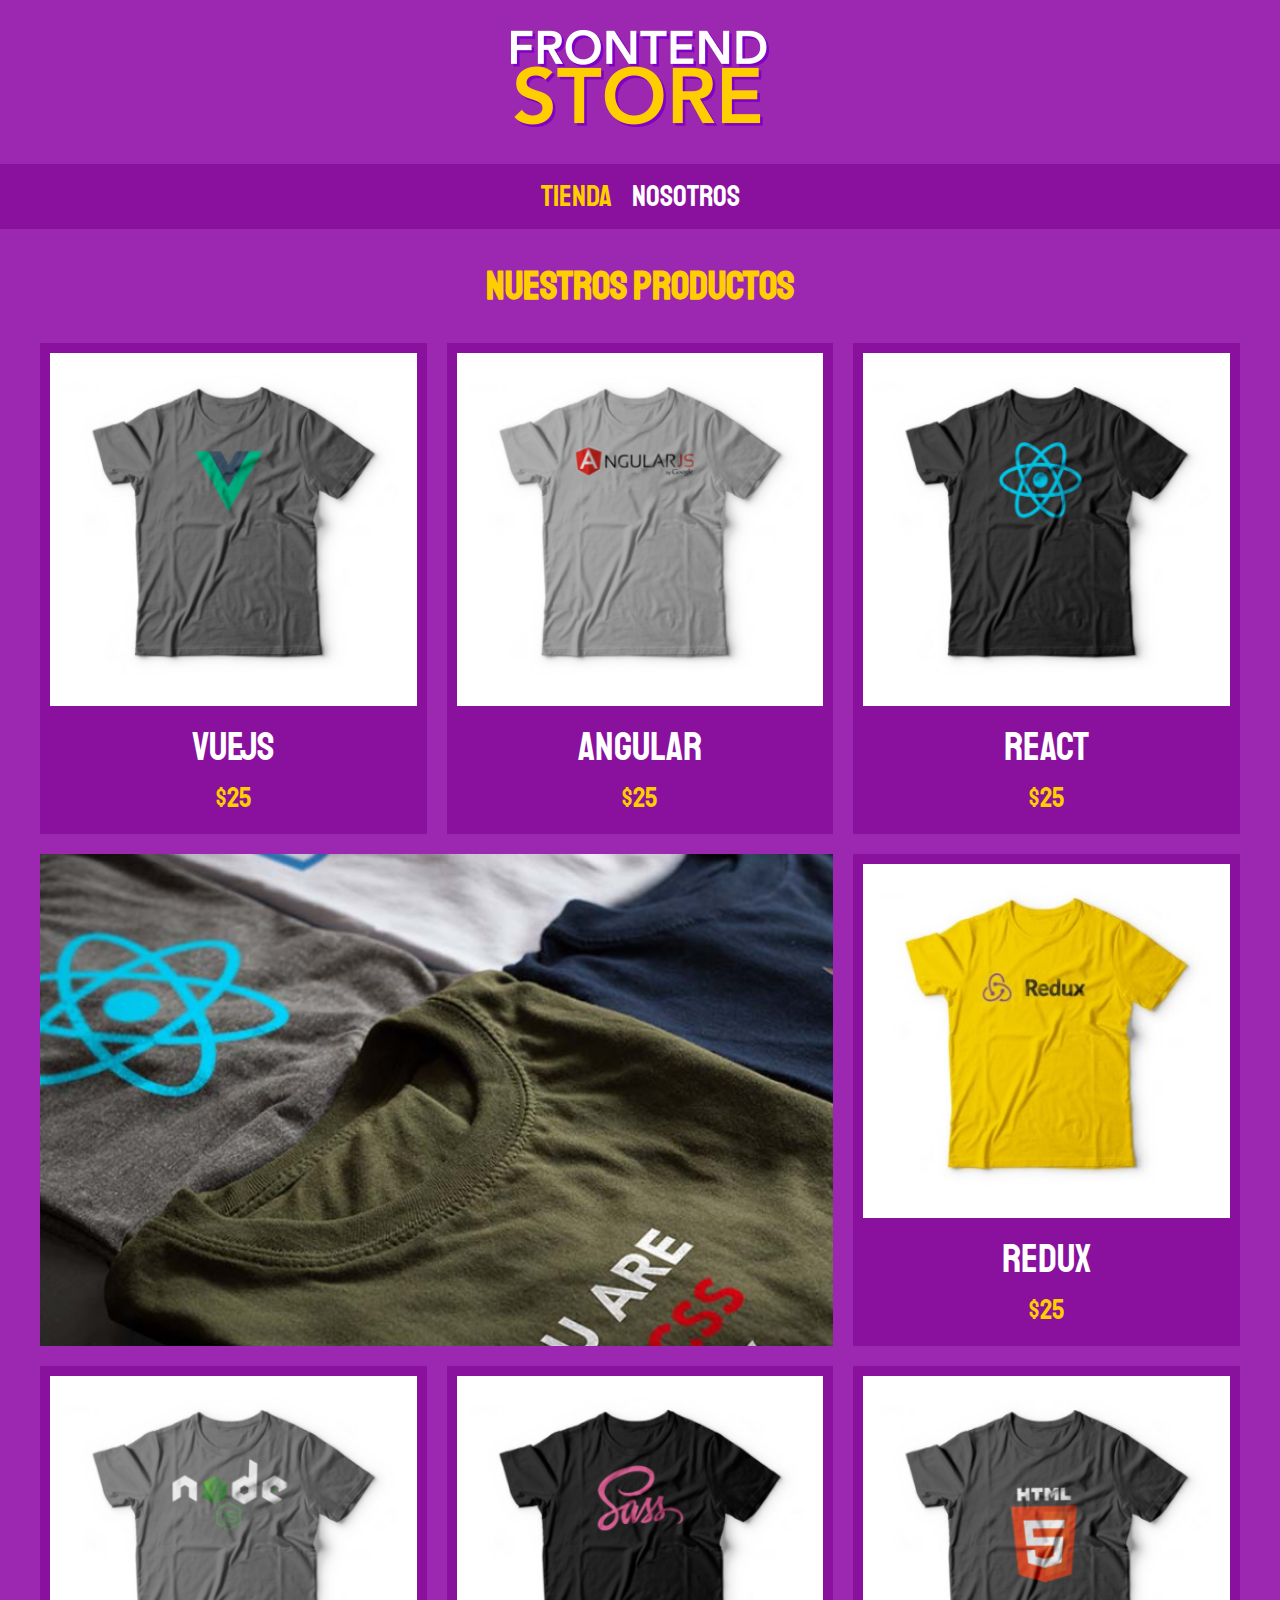
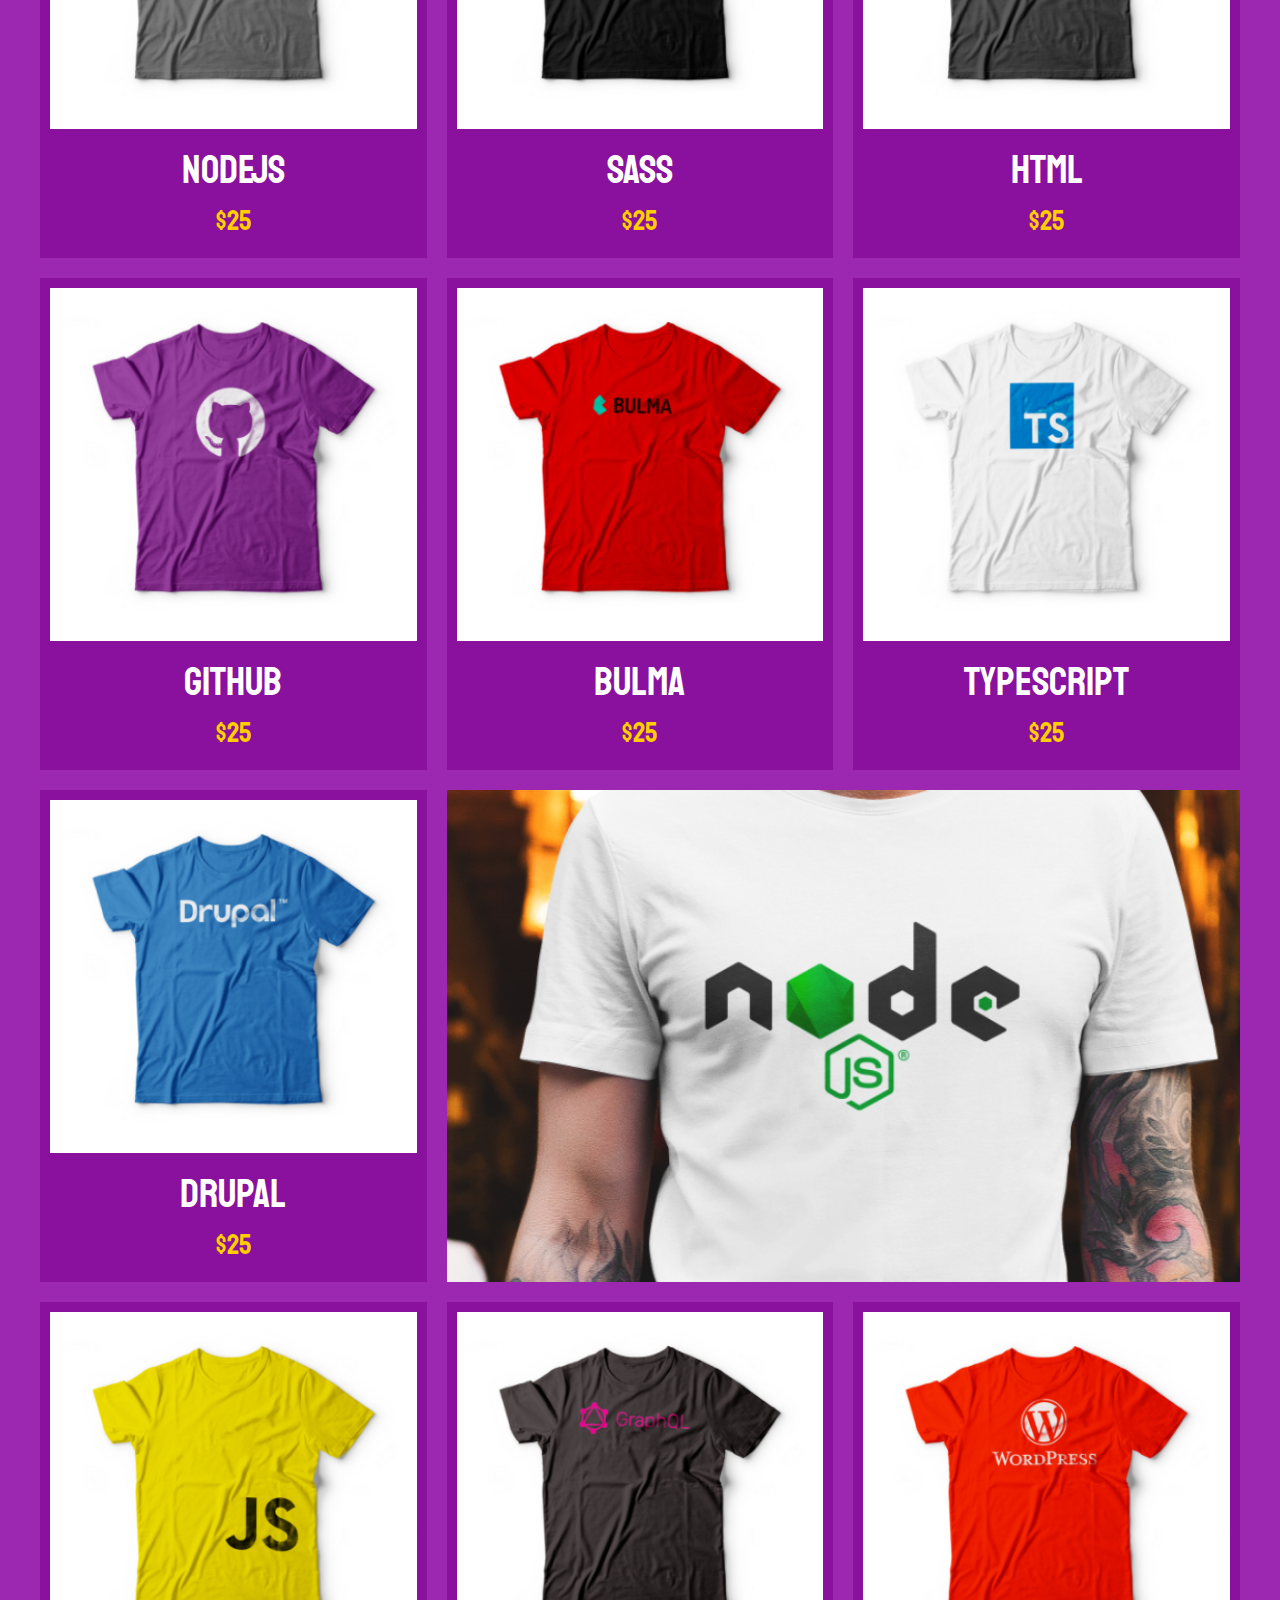
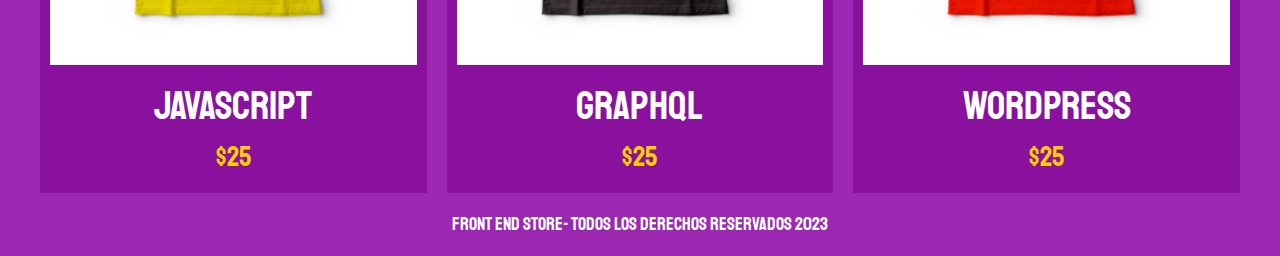
<file: index.html>
<!DOCTYPE html>
<html lang="en">
<head>
    <meta charset="UTF-8">
    <meta name="viewport" content="width=device-width, initial-scale=1.0">
    <link rel="stylesheet" href="/css/normalize.css">
    <link rel="preconnect" href="https://fonts.googleapis.com">
    <link rel="preconnect" href="https://fonts.gstatic.com" crossorigin>
    <link href="https://fonts.googleapis.com/css2?family=Figtree:wght@800&family=Krub:wght@400;700&family=Poppins:wght@800&family=Staatliches&display=swap" rel="stylesheet">
    <link rel="stylesheet" href="/css/style.css">
    <title>Front-end Store</title>
   
</head>
<body>
        <!--BLOQUES-->
        <header class="header">
            <!--ELEMENTOS DEL BLOQUE-->
            <a href="index.html">
                <img  class="header__logo" src="img/img/logo.png" alt="Logotipo"> <!--Esto es para cuando se le de click al logo, te mande a la pagina principal-->
            </a>
        </header>
        <nav class="navegacion">
            <a class="navegacion__enlace navegacion__enlace--activo" href="index.html">Tienda</a>
            <a class="navegacion__enlace" href="nosotros.html">Nosotros</a> 
        </nav>
        <main class="contenedor">
            <h1>Nuestros productos</h1>
            <div class="grid">
                <div class="producto">
                    <a href="productos.html">
                        <img class="producto__imagen" src="img/img/1.jpg" alt="imagen_camisa">
                        <div class="producto__informacion">
                            <p class="producto__nombre">VueJS</p>
                            <p class="producto__precio">$25</p>
                        </div>
                    </a>
                </div><!--fin de la clase .producto-->
                
                <div class="producto">
                    <a href="productos.html">
                        <img class="producto__imagen" src="img/img/2.jpg" alt="imagen_camisa">
                        <div class="producto__informacion">
                            <p class="producto__nombre">Angular</p>
                            <p class="producto__precio">$25</p>
                        </div>
                    </a>
                </div>
            
                <div class="producto">
                    <a href="productos.html">
                        <img class="producto__imagen" src="img/img/3.jpg" alt="imagen_camisa">
                        <div class="producto__informacion">
                            <p class="producto__nombre">React</p>
                            <p class="producto__precio">$25</p>
                        </div>
                    </a>
                </div>

                <div class="producto">
                    <a href="productos.html">
                        <img class="producto__imagen" src="img/img/4.jpg" alt="imagen_camisa">
                        <div class="producto__informacion">
                            <p class="producto__nombre">Redux</p>
                            <p class="producto__precio">$25</p>
                        </div>
                    </a>
                </div>
            
                <div class="producto">
                    <a href="productos.html">
                        <img class="producto__imagen" src="img/img/5.jpg" alt="imagen_camisa">
                        <div class="producto__informacion">
                            <p class="producto__nombre">NodeJS</p>
                            <p class="producto__precio">$25</p>
                        </div>
                    </a>
                </div>
            
            
                <div class="producto">
                    <a href="productos.html">
                        <img class="producto__imagen" src="img/img/6.jpg" alt="imagen_camisa">
                        <div class="producto__informacion">
                            <p class="producto__nombre">Sass</p>
                            <p class="producto__precio">$25</p>
                        </div>
                    </a>
                </div>
            
           
                <div class="producto">
                    <a href="productos.html">
                        <img class="producto__imagen" src="img/img/7.jpg" alt="imagen_camisa">
                        <div class="producto__informacion">
                            <p class="producto__nombre">Html</p>
                            <p class="producto__precio">$25</p>
                        </div>
                    </a>
                </div>
            
            
                <div class="producto">
                    <a href="productos.html">
                        <img class="producto__imagen" src="img/img/8.jpg" alt="imagen_camisa">
                        <div class="producto__informacion">
                            <p class="producto__nombre">GitHub</p>
                            <p class="producto__precio">$25</p>
                        </div>
                    </a>
                </div>
            
                <div class="producto">
                    <a href="productos.html">
                        <img class="producto__imagen" src="img/img/9.jpg" alt="imagen_camisa">
                        <div class="producto__informacion">
                            <p class="producto__nombre">Bulma</p>
                            <p class="producto__precio">$25</p>
                        </div>
                    </a>
                </div>
            
                <div class="producto">
                    <a href="productos.html">
                        <img class="producto__imagen" src="img/img/10.jpg" alt="imagen_camisa">
                        <div class="producto__informacion">
                            <p class="producto__nombre">Typescript</p>
                            <p class="producto__precio">$25</p>
                        </div>
                    </a>
                </div>
            
            
                <div class="producto">
                    <a href="productos.html">
                        <img class="producto__imagen" src="img/img/11.jpg" alt="imagen_camisa">
                        <div class="producto__informacion">
                            <p class="producto__nombre">Drupal</p>
                            <p class="producto__precio">$25</p>
                        </div>
                    </a>
                </div>
            
            
                <div class="producto">
                    <a href="productos.html">
                        <img class="producto__imagen" src="img/img/12.jpg" alt="imagen_camisa">
                        <div class="producto__informacion">
                            <p class="producto__nombre">JavaScript</p>
                            <p class="producto__precio">$25</p>
                        </div>
                    </a>
                </div>
            
                <div class="producto">
                    <a href="productos.html">
                        <img class="producto__imagen" src="img/img/13.jpg" alt="imagen_camisa">
                        <div class="producto__informacion">
                            <p class="producto__nombre">GraphQL</p>
                            <p class="producto__precio">$25</p>
                        </div>
                    </a>
                </div>
            
            
                <div class="producto">
                    <a href="productos.html">
                        <img class="producto__imagen" src="img/img/14.jpg" alt="imagen_camisa">
                        <div class="producto__informacion">
                            <p class="producto__nombre">WordPress</p>
                            <p class="producto__precio">$25</p>
                        </div>
                    </a>
                </div>
                <div class="grafico grafico--camisas"></div>
                <div class="grafico grafico--node"></div>

        
        </d>
        </main>
        <footer>
            <p class="footer__texto">Front End Store- Todos los derechos reservados 2023</p>
        </footer>
</body>
</html>
</file>
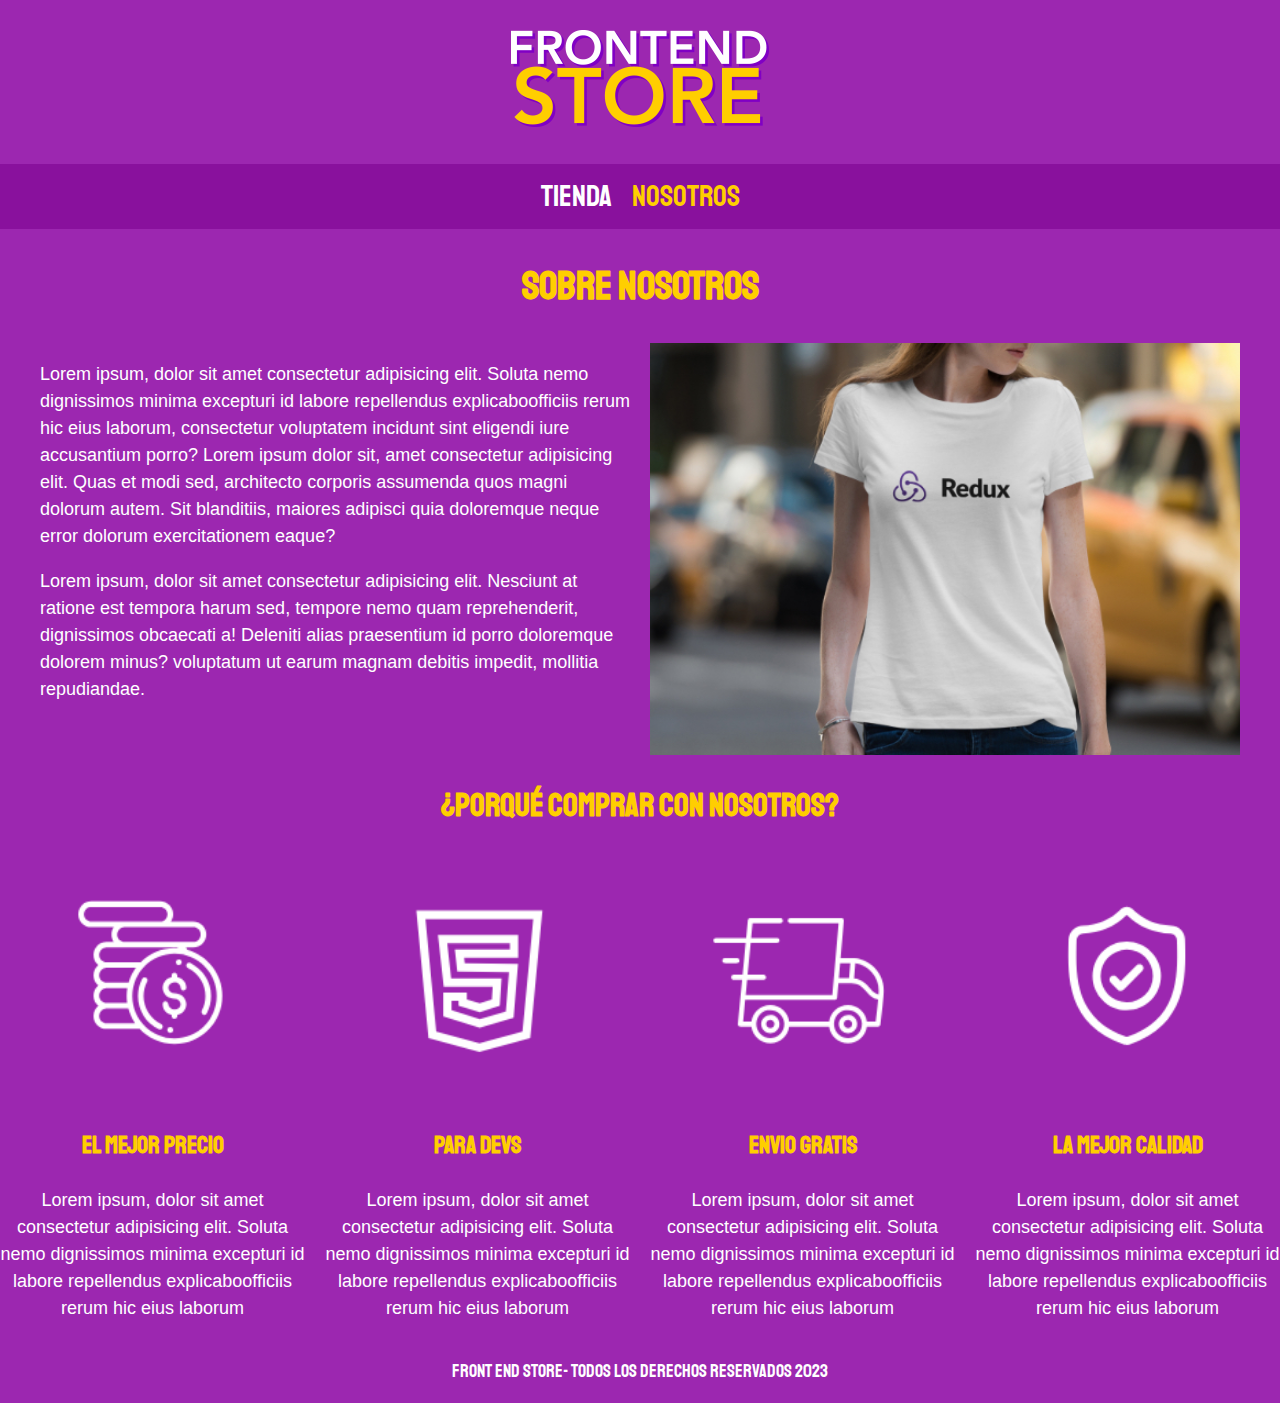
<file: nosotros.html>
<!DOCTYPE html>
<html lang="en">
<head>
    <meta charset="UTF-8">
    <meta name="viewport" content="width=device-width, initial-scale=1.0">
    <link rel="stylesheet" href="/css/normalize.css">
    <link rel="preconnect" href="https://fonts.googleapis.com">
    <link rel="preconnect" href="https://fonts.gstatic.com" crossorigin>
    <link href="https://fonts.googleapis.com/css2?family=Figtree:wght@800&family=Krub:wght@400;700&family=Poppins:wght@800&family=Staatliches&display=swap" rel="stylesheet">
    <link rel="stylesheet" href="/css/style.css">
    <title>Front-end Store</title>
   
</head>
<body>
        <!--BLOQUES-->
        <header class="header">
            <!--ELEMENTOS DEL BLOQUE-->
            <a href="index.html">
                <img  class="header__logo" src="img/img/logo.png" alt="Logotipo"> <!--Esto es para cuando se le de click al logo, te mande a la pagina principal-->
            </a>
        </header>
        <nav class="navegacion">
            <a class="navegacion__enlace " href="index.html">Tienda</a>
            <a class="navegacion__enlace navegacion__enlace--activo" href="nosotros.html">Nosotros</a> 
        </nav>
        <main class="contenedor">
            <h1>Sobre Nosotros</h1>
            <div class="nosotros">
                    <div class="nosotros__contenido">
                        <p>Lorem ipsum, dolor sit amet consectetur adipisicing elit. Soluta nemo dignissimos minima excepturi 
                            id labore repellendus explicaboofficiis rerum hic eius laborum, consectetur voluptatem incidunt sint
                            eligendi iure accusantium porro? Lorem ipsum dolor sit, amet consectetur adipisicing elit. 
                            Quas et modi sed, architecto corporis assumenda quos magni dolorum autem. 
                            Sit blanditiis, maiores adipisci quia doloremque neque error dolorum exercitationem eaque?
                        </p>
                        <p>
                            Lorem ipsum, dolor sit amet consectetur adipisicing elit. Nesciunt at ratione est tempora harum sed, tempore nemo quam reprehenderit,
                            dignissimos obcaecati a! Deleniti alias praesentium id porro doloremque dolorem minus? voluptatum ut earum magnam debitis impedit, mollitia repudiandae.
                        </p> 
                    </div>
                    
                <img class="nosotros__imagen" src="img/img/nosotros.jpg" alt="imagen_nosotros">
            </div>
            
        </main>
        <section>
            <h2 class="comprar__titulo">¿Porqué comprar con nosotros?</h2>
            
            <div class="bloques">
                <div class="bloque">
                    <img class="bloque__imagen" src="img/img/icono_1.png" alt="porque comprar">
                    <h3>El mejor precio</h3>
                    <p>Lorem ipsum, dolor sit amet consectetur adipisicing elit. Soluta nemo dignissimos minima excepturi 
                        id labore repellendus explicaboofficiis rerum hic eius laborum</p>
                </div><!--fin .bloque-->
                <div class="bloque">
                    <img class="bloque__imagen" src="img/img/icono_2.png" alt="porque comprar">
                    <h3>Para Devs</h3>
                    <p>Lorem ipsum, dolor sit amet consectetur adipisicing elit. Soluta nemo dignissimos minima excepturi 
                        id labore repellendus explicaboofficiis rerum hic eius laborum</p>
                </div><!--fin .bloque-->
                <div class="bloque">
                    <img class="bloque__imagen" src="img/img/icono_3.png" alt="porque comprar">
                    <h3>Envio Gratis</h3>
                    <p>Lorem ipsum, dolor sit amet consectetur adipisicing elit. Soluta nemo dignissimos minima excepturi 
                        id labore repellendus explicaboofficiis rerum hic eius laborum</p>
                </div><!--.bloque-->
                <div class="bloque">
                    <img class="bloque__imagen" src="img/img/icono_4.png" alt="porque comprar">
                    <h3>La mejor calidad</h3>
                    <p>Lorem ipsum, dolor sit amet consectetur adipisicing elit. Soluta nemo dignissimos minima excepturi 
                        id labore repellendus explicaboofficiis rerum hic eius laborum</p>
                </div><!--.bloque-->
            </div>
        </section>
        <footer>
            <p class="footer__texto">Front End Store- Todos los derechos reservados 2023</p>
        </footer>
</body>
</html>
</file>
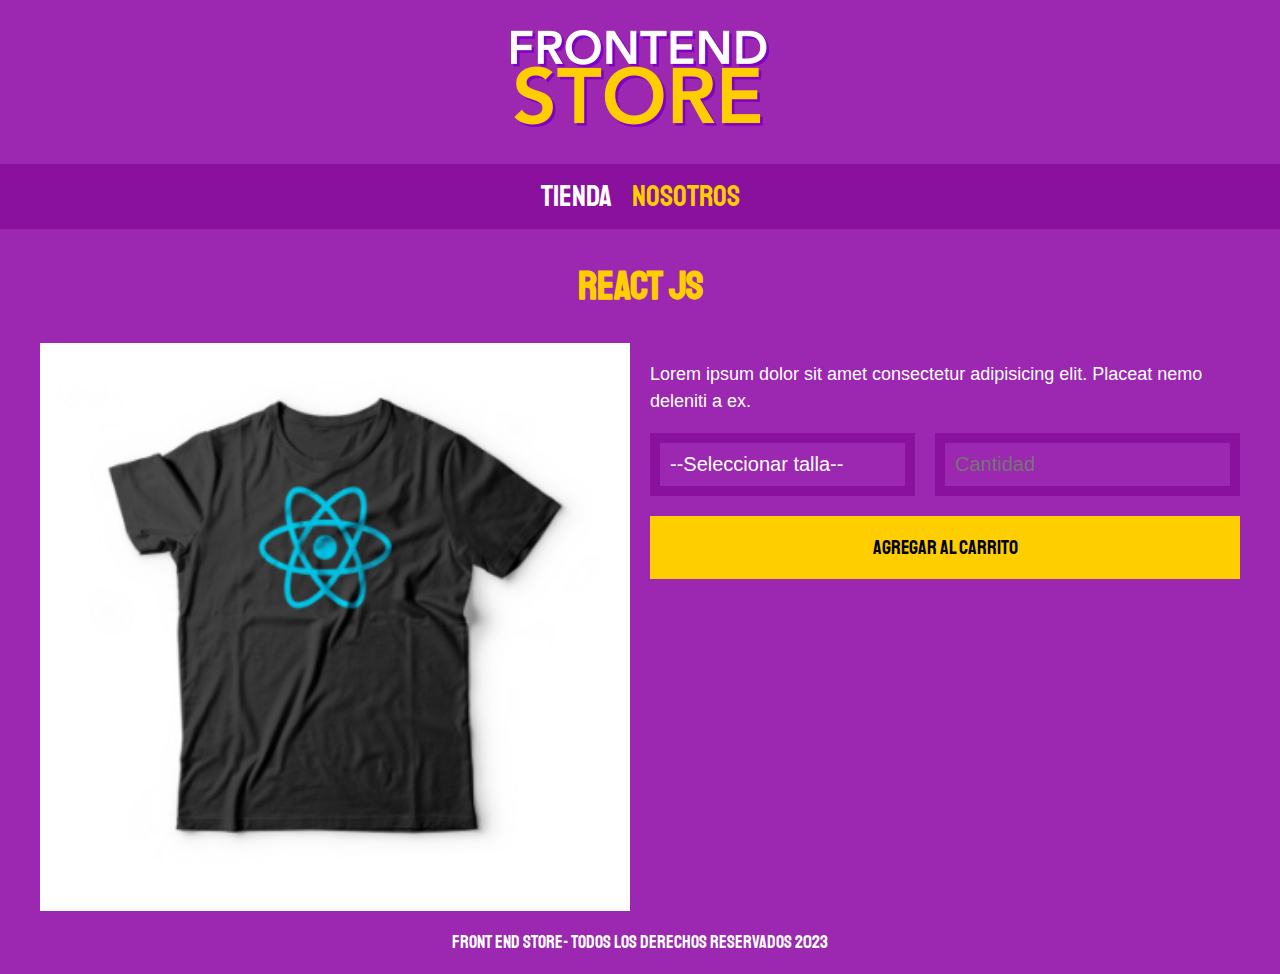
<file: productos.html>
<!DOCTYPE html>
<html lang="en">
<head>
    <meta charset="UTF-8">
    <meta name="viewport" content="width=device-width, initial-scale=1.0">
    <link rel="stylesheet" href="/css/normalize.css">
    <link rel="preconnect" href="https://fonts.googleapis.com">
    <link rel="preconnect" href="https://fonts.gstatic.com" crossorigin>
    <link href="https://fonts.googleapis.com/css2?family=Figtree:wght@800&family=Krub:wght@400;700&family=Poppins:wght@800&family=Staatliches&display=swap" rel="stylesheet">
    <link rel="stylesheet" href="/css/style.css">
    <title>Front-end Store</title>
   
</head>
<body>
        <!--BLOQUES-->
        <header class="header">
            <!--ELEMENTOS DEL BLOQUE-->
            <a href="index.html">
                <img  class="header__logo" src="img/img/logo.png" alt="Logotipo"> <!--Esto es para cuando se le de click al logo, te mande a la pagina principal-->
            </a>
        </header>
        <nav class="navegacion">
            <a class="navegacion__enlace " href="index.html">Tienda</a>
            <a class="navegacion__enlace navegacion__enlace--activo" href="nosotros.html">Nosotros</a> 
        </nav>
        <main class="contenedor">
            <h1>React JS</h1>

            <div class="camisas">
                <img class="camisa__imagen" src="img/img/3.jpg" alt="Imagen del Producto">
                <div class="camisa__contenido">
                    <p>Lorem ipsum dolor sit amet consectetur adipisicing elit. Placeat nemo deleniti a ex.</p>
                    <form class="formulario">
                        <select class="formulario__campo">
                            <option disabled selected>--Seleccionar talla--</option>
                            <option value="">Pequeña</option>
                            <option value="">Mediana</option>
                            <option value="">Grande</option>
                        </select>
                        <input type="number" class="formulario__campo" placeholder="Cantidad" min="1">
                        <input type="submit" class="formulario__submit" value="Agregar al carrito">
                    </form>
                </div>
            </div>
        </main>
        <footer>
            <p class="footer__texto">Front End Store- Todos los derechos reservados 2023</p>
        </footer>
</body>
</html>
</file>
<file: css/style.css>
:root{
    --primario: #9C27B0;
    --primarioOscuro: #89119D;
    --secundario: #FFCE00;
    --secundarioOscuro: rgb(233, 287,2);
    --blanco: #fff;
    --negro: #000;
    /*fuente principal es la tipografia que se usa para la pagina*/
    --fuenteprincipal: 'Staatliches', cursive;
}


html{
    box-sizing: border-box;
    font-size: 62.5%;
}

 *,*:before, *:after{
    box-sizing: inherit;
 }

/*GLOBALES DE LA PAGINA WEB*/

body{
    background-color: var(--primario);
    font-size: 1.6rem;
    line-height: 1.5;

}
p{
    font-size: 1.8rem;
    font-family: Arial, Helvetica, sans-serif;
    color: var(--blanco);
}
a{
    text-decoration: none;
}
img{
    width: 100%;
}
.contenedor{
    max-width: 120rem;
    margin: 0 auto;
}
h1, h2, h3{
    text-align: center;
    color: var(--secundario);
    font-family: var(--fuenteprincipal);
}

h1{
    font-size: 4rem;
}
h2{
    font-size: 3.2rem ;
}
h3{
    font-size: 2.4rem;
}
.header{
    display: flex;
    justify-content: center;

}
.header__logo{
    margin: 3rem 0;
}
/*Footer*/
.footer{
    background-color: var(--primarioOscuro);
    padding: 1rem 0;
    margin-top: 2rem;
}
.footer__texto{
    font-family: var(--fuenteprincipal);
    text-align: center;
}
/*nav*/
.navegacion{
    background-color: var(--primarioOscuro);
    padding: 1rem 0;
    display: flex;
    justify-content: center;
    /*gap: 2rem;  Separacion forma nueva, no lo soporta algunos exploradores porque es nuevo */

}
.navegacion__enlace{
    font-family: var(--fuenteprincipal);
    color: var(--blanco);
    font-size: 3rem;
    margin-right: 2rem;
}
.navegacion__enlace:last-of-type{
     margin-right: 0;
}
/*'--activo'es un modificador*/
.navegacion__enlace--activo,
.navegacion__enlace:hover{
    color: var(--secundario);
}

/*Grid*/
/*EL GRID TE AYUDARA ORGANIZAR LOS PRODUCTOS DE UNA TIENDA VIRTUAL*/
.grid{
    display: grid;
    grid-template-columns: repeat(2, 1fr);
    gap: 2rem;
}
@media (min-width: 768px){
    .grid {
       grid-template-columns: repeat(3, 1fr); 
    }

}
/* EL DISENO DE LOS PRODUCTOS DE LA PAGINA  */
.producto{
    background-color: var(--primarioOscuro);
    padding: 1rem;

}

.producto__informacion{


}
.producto__nombre{
    font-size: 4rem;

}
.producto__precio{
    font-size: 2.8rem;
    color: var(--secundario);
}

.producto__nombre,
.producto__precio{
    font-family: var(--fuenteprincipal);
    margin: 1rem 0;
    text-align: center;
    line-height: 1.2; /* INTERLINEADO*//

}
/*Graficos*/

.grafico{
    min-height: 30rem;
    background-repeat: no-repeat; /*funciona para que la imagen de background no se repita*/
    background-size: cover; /*esto funciona para que la imagen ocupe el espacio restante el grid*/
    grid-column: 1 /3;


}
.grafico--camisas{
    grid-row: 2 /3;
    background-image: url(../img/img/grafico1.jpg);
}
.grafico--node{
    background-image: url(../img/img/grafico2.jpg);
    grid-row: 8/9;
}
@media (min-width: 768px){
    .grafico--node{
        grid-row: 5 /6;
        grid-column: 2 /4;
    }
}

/*NOSOTROS-DISENO*/
.nosotros{
    display: grid;
    grid-template-rows: repeat(2, auto);
}
@media (min-width:768px){
    .nosotros{
        grid-template-columns: repeat(2, 1fr);
        column-gap: 2rem;
        
    }

}

.nosotros__contenido{

}
.nosotros__imagen{
    grid-row: 1 / 2;
    
}
@media (min-width:768px){
    .nosotros__imagen{
        grid-column: 2 / 3;
    }
}


/*BLOQUES*/

.bloques{
    display: grid;
    grid-template-columns: repeat(2, 1fr);
    gap: 2rem;

}


@media (min-width:768px){
    .bloques{
        grid-template-columns: repeat(4, 1fr);
    }
    
}
.bloque{
    text-align: center;

}

.bloque__titulo{
    margin: 0;
}

/*INFORMACION DE LOS PRODUCTOS*/

@media (min-width:768px) {
    .camisas{
        display: grid;
        grid-template-columns: repeat(2, 1fr);
        column-gap: 2rem;

    }
    
}
.formulario{
    display: grid;
    grid-template-columns: repeat(2, 1fr);
    gap: 2rem;

}

.formulario__campo{
    border-color: var(--primarioOscuro);
    border-width: 1rem;
    border-style: solid;
    background-color: transparent;
    color: var(--blanco);
    font-size: 2rem;
    font-family: Arial, Helvetica, sans-serif;
    padding: 1rem;
    appearance: none;
}

.formulario__submit{

    background-color: var(--secundario);
    border: none;
    font-size: 2rem;
    font-family: var(--fuenteprincipal);
    padding: 2rem;
    transition: background-color .3s ease;
    grid-column: 1/3;
}
.formulario__submit:hover{
   
    cursor: pointer;
    background-color: var(--secundarioOscuro);
}
</file>
